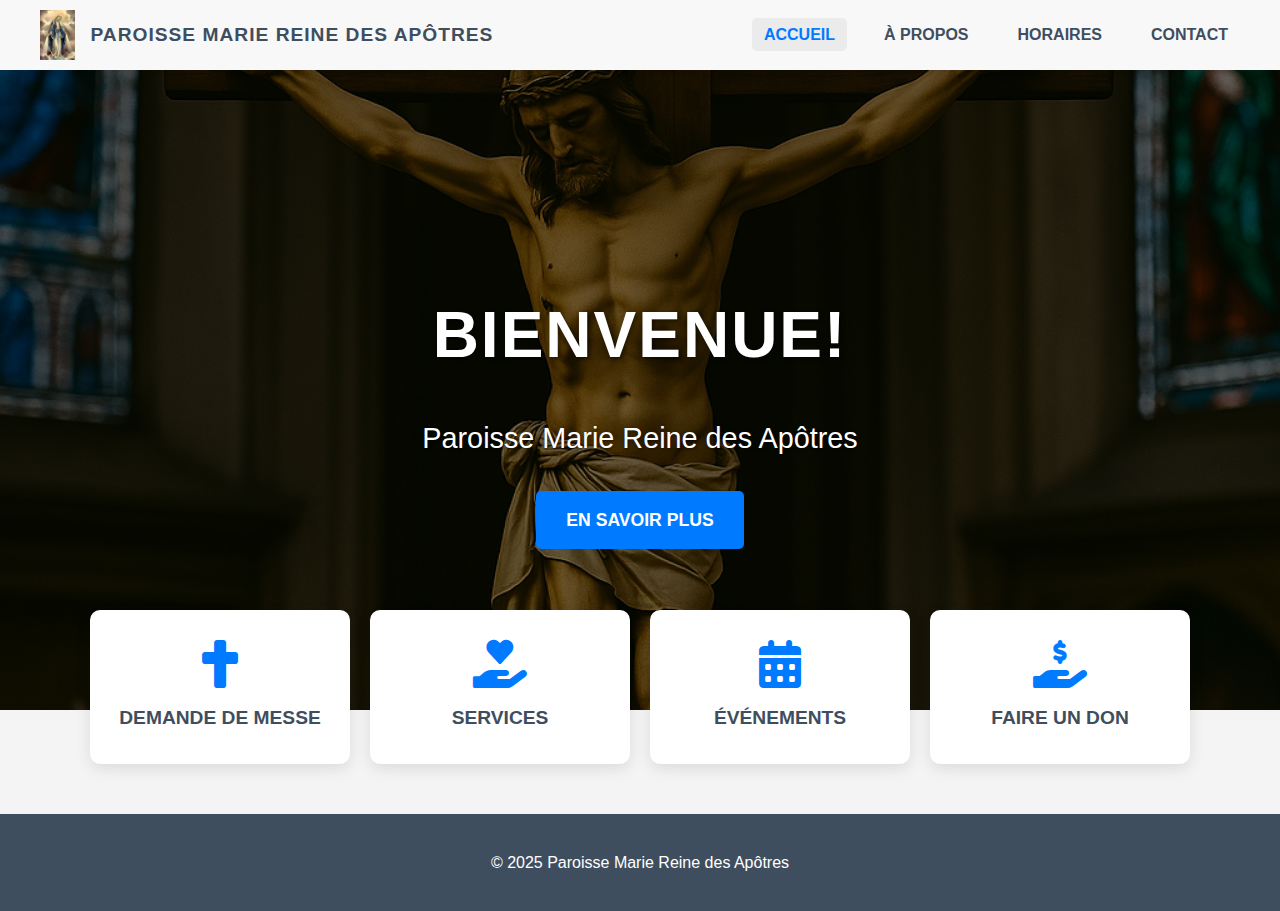
<file: index.html>
<!DOCTYPE html>
<html lang="fr">
  <head>
    <meta charset="UTF-8" />
    <meta name="viewport" content="width=device-width, initial-scale=1.0" />
    <title>Paroisse Marie Reine des Apôtres</title>
    <link rel="stylesheet" href="style.css" />
    <!-- Pour les icônes Font Awesome -->
    <link
      rel="stylesheet"
      href="https://cdnjs.cloudflare.com/ajax/libs/font-awesome/6.0.0-beta3/css/all.min.css"
      xintegrity="sha512-..."
      crossorigin="anonymous"
      referrerpolicy="no-referrer"
    />
  </head>
  <body class="page-index">
    <header>
      <div class="header-content">
        <div class="logo-title">
          <img src="images/logo-eglise.jpg" alt="Logo Église" class="logo" />
          <h1>PAROISSE MARIE REINE DES APÔTRES</h1>
        </div>
        <nav>
          <ul>
            <li><a href="index.html" class="active">ACCUEIL</a></li>
            <li><a href="a-propos.html">À PROPOS</a></li>
            <li><a href="horaire.html">HORAIRES</a></li>
            <li><a href="contact.html">CONTACT</a></li>
          </ul>
        </nav>
      </div>
    </header>

    <main class="hero-section">
      <div class="hero-content">
        <h2>BIENVENUE!</h2>
        <p>Paroisse Marie Reine des Apôtres</p>
        <a href="a-propos.html" class="btn-primary">EN SAVOIR PLUS</a>
      </div>
    </main>

    <section class="features-grid">
      <a href="demande-messe.html" class="feature-item">
        <i class="fas fa-cross"></i> <!-- Icône de croix -->
        <h3>DEMANDE DE MESSE</h3>
      </a>
      <a href="services.html" class="feature-item">
        <i class="fas fa-hand-holding-heart"></i> <!-- Icône de service/aide -->
        <h3>SERVICES</h3>
      </a>
      <a href="evenements.html" class="feature-item">
        <i class="fas fa-calendar-alt"></i> <!-- Icône de calendrier -->
        <h3>ÉVÉNEMENTS</h3>
      </a>
      <a href="faire-un-don.html" class="feature-item">
        <i class="fas fa-hand-holding-usd"></i> <!-- Icône de don -->
        <h3>FAIRE UN DON</h3>
      </a>
    </section>

    <footer>
      <p>&copy; 2025 Paroisse Marie Reine des Apôtres</p>
    </footer>
  </body>
</html>
</file>
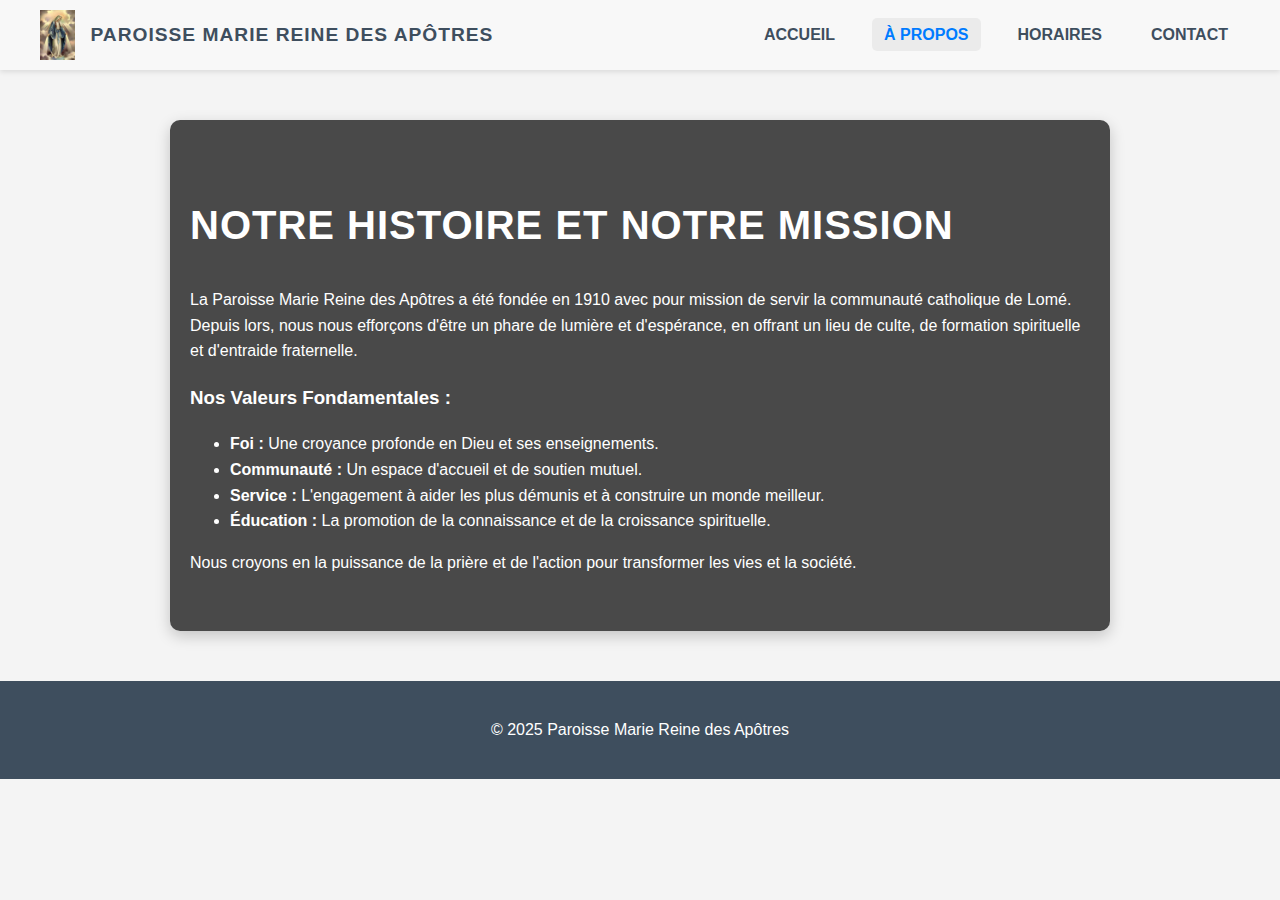
<file: a-propos.html>
<!DOCTYPE html>
<html lang="fr">
  <head>
    <meta charset="UTF-8" />
    <meta name="viewport" content="width=device-width, initial-scale=1.0" />
    <title>À Propos - Paroisse Marie Reine des Apôtres</title>
    <link rel="stylesheet" href="style.css" />
  </head>
  <body class="page-a-propos">
    <header>
      <div class="header-content">
        <div class="logo-title">
          <img src="images/logo-eglise.jpg" alt="Logo Église" class="logo" />
          <h1>PAROISSE MARIE REINE DES APÔTRES</h1>
        </div>
        <nav>
          <ul>
            <li><a href="index.html">ACCUEIL</a></li>
            <li><a href="a-propos.html" class="active">À PROPOS</a></li>
            <li><a href="horaire.html">HORAIRES</a></li>
            <li><a href="contact.html">CONTACT</a></li>
          </ul>
        </nav>
      </div>
    </header>

    <main class="content-page">
      <h2>NOTRE HISTOIRE ET NOTRE MISSION</h2>
      <p>
        La Paroisse Marie Reine des Apôtres a été fondée en 1910
        avec pour mission de servir la communauté catholique de Lomé. Depuis lors,
        nous nous efforçons d'être un phare de lumière et d'espérance, en offrant
        un lieu de culte, de formation spirituelle et d'entraide fraternelle.
      </p>
      <h3>Nos Valeurs Fondamentales :</h3>
      <ul>
        <li><strong>Foi :</strong> Une croyance profonde en Dieu et ses enseignements.</li>
        <li><strong>Communauté :</strong> Un espace d'accueil et de soutien mutuel.</li>
        <li><strong>Service :</strong> L'engagement à aider les plus démunis et à construire un monde meilleur.</li>
        <li><strong>Éducation :</strong> La promotion de la connaissance et de la croissance spirituelle.</li>
      </ul>
      <p>
        Nous croyons en la puissance de la prière et de l'action pour transformer
        les vies et la société.
      </p>
    </main>

    <footer>
      <p>&copy; 2025 Paroisse Marie Reine des Apôtres</p>
    </footer>
  </body>
</html>
</file>
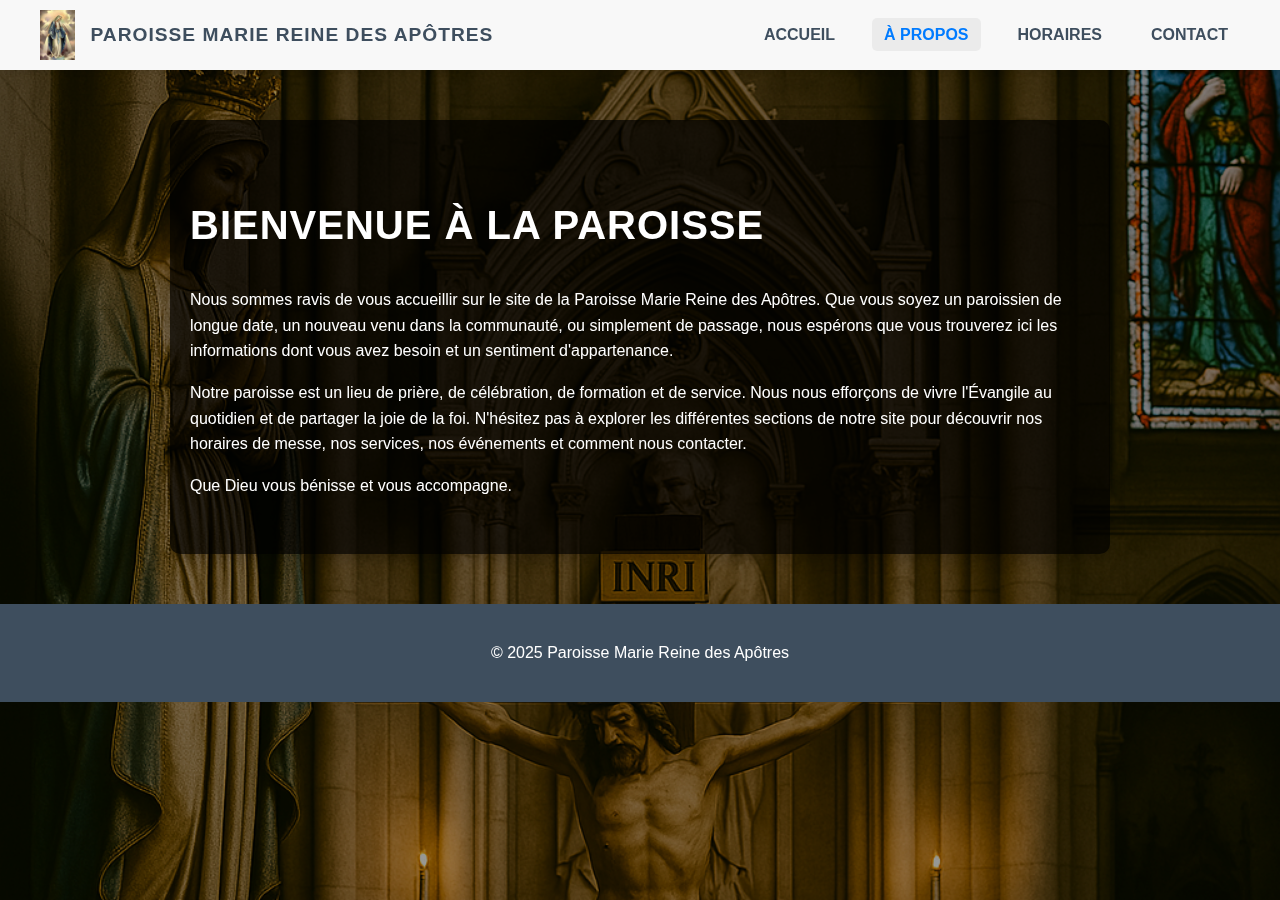
<file: accueil.html>
<!DOCTYPE html>
<html lang="fr">
  <head>
    <meta charset="UTF-8" />
    <meta name="viewport" content="width=device-width, initial-scale=1.0" />
    <title>Accueil - Paroisse Marie Reine des Apôtres</title>
    <link rel="stylesheet" href="style.css" />
  </head>
  <body class="page-accueil">
    <header>
      <div class="header-content">
        <div class="logo-title">
          <img src="images/logo-eglise.jpg" alt="Logo Église" class="logo" />
          <h1>PAROISSE MARIE REINE DES APÔTRES</h1>
        </div>
        <nav>
          <ul>
            <li><a href="index.html">ACCUEIL</a></li>
            <li><a href="a-propos.html" class="active">À PROPOS</a></li>
            <li><a href="horaire.html">HORAIRES</a></li>
            <li><a href="contact.html">CONTACT</a></li>
          </ul>
        </nav>
      </div>
    </header>

    <main class="content-page">
      <h2>BIENVENUE À LA PAROISSE</h2>
      <p>
        Nous sommes ravis de vous accueillir sur le site de la Paroisse Marie Reine des Apôtres.
        Que vous soyez un paroissien de longue date, un nouveau venu dans la communauté,
        ou simplement de passage, nous espérons que vous trouverez ici les informations
        dont vous avez besoin et un sentiment d'appartenance.
      </p>
      <p>
        Notre paroisse est un lieu de prière, de célébration, de formation et de service.
        Nous nous efforçons de vivre l'Évangile au quotidien et de partager la joie de la foi.
        N'hésitez pas à explorer les différentes sections de notre site pour découvrir
        nos horaires de messe, nos services, nos événements et comment nous contacter.
      </p>
      <p>
        Que Dieu vous bénisse et vous accompagne.
      </p>
    </main>

    <footer>
      <p>&copy; 2025 Paroisse Marie Reine des Apôtres</p>
    </footer>
  </body>
</html>
</file>
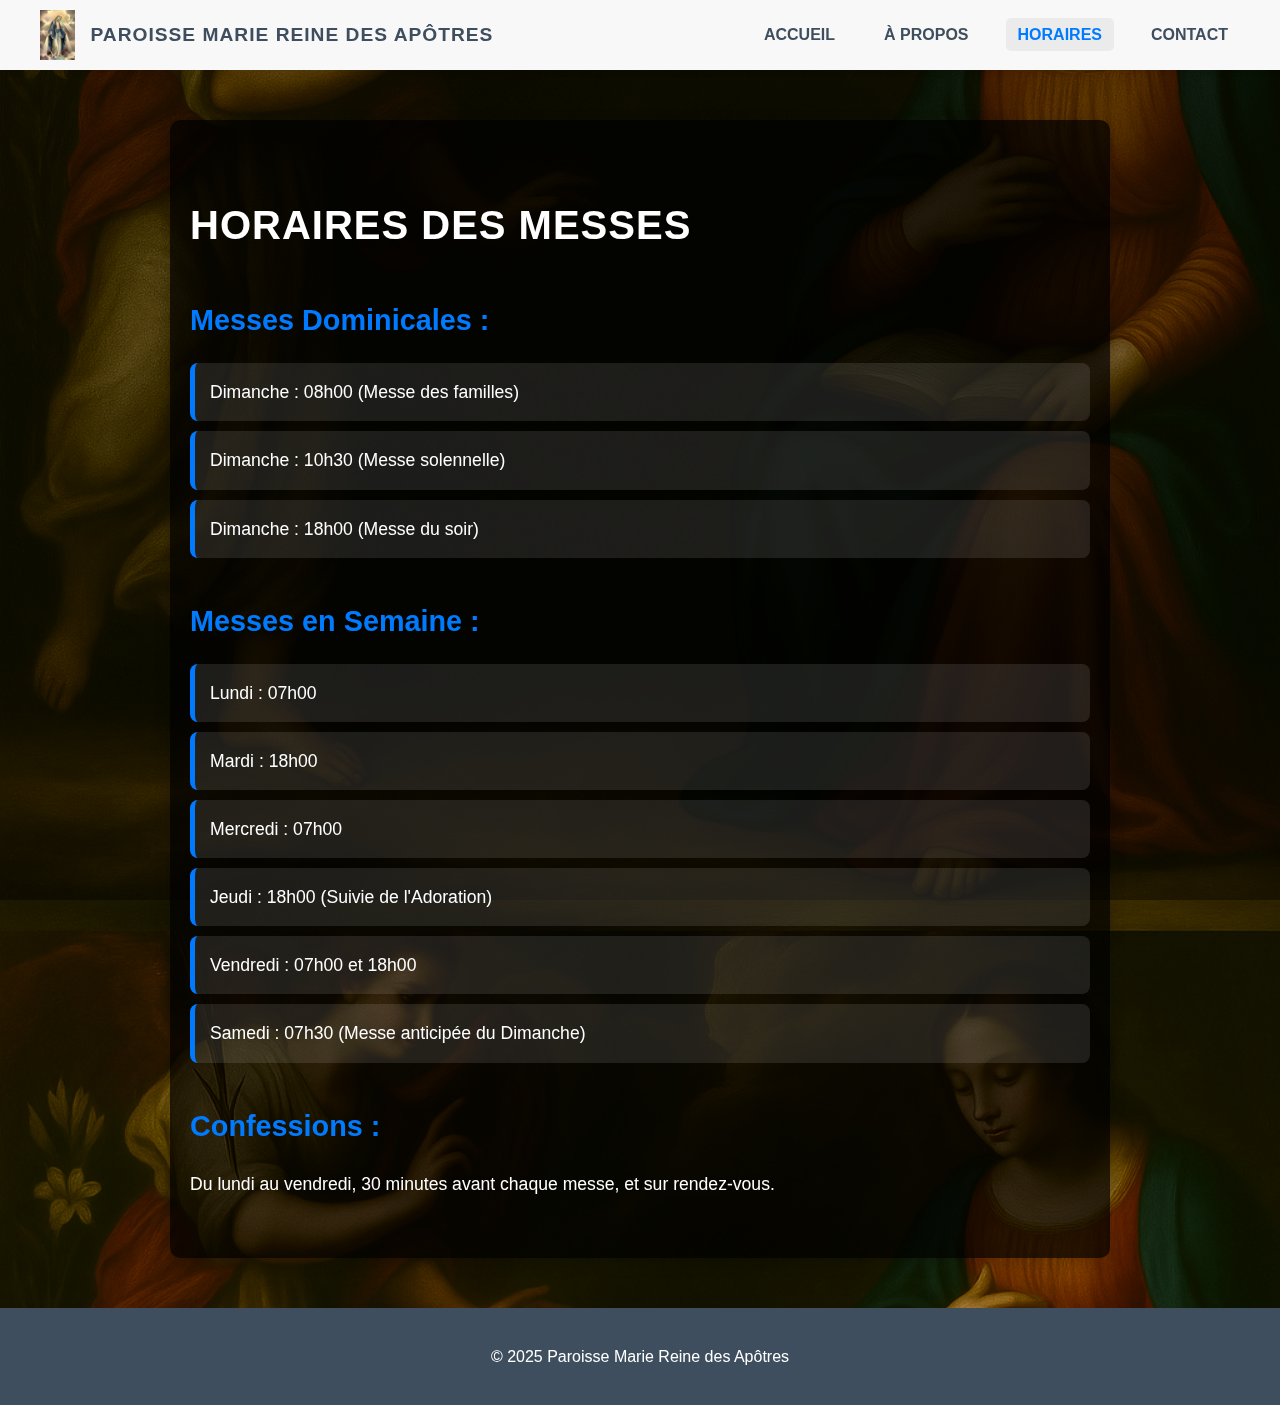
<file: horaire.html>
<!DOCTYPE html>
<html lang="fr">
  <head>
    <meta charset="UTF-8" />
    <meta name="viewport" content="width=device-width, initial-scale=1.0" />
    <title>Horaires - Paroisse Marie Reine des Apôtres</title>
    <link rel="stylesheet" href="style.css" />
  </head>
  <body class="page-horaire">
    <header>
      <div class="header-content">
        <div class="logo-title">
          <img src="images/logo-eglise.jpg" alt="Logo Église" class="logo" />
          <h1>PAROISSE MARIE REINE DES APÔTRES</h1>
        </div>
        <nav>
          <ul>
            <li><a href="index.html">ACCUEIL</a></li>
            <li><a href="a-propos.html">À PROPOS</a></li>
            <li><a href="horaire.html" class="active">HORAIRES</a></li>
            <li><a href="contact.html">CONTACT</a></li>
          </ul>
        </nav>
      </div>
    </header>

    <main class="content-page">
      <h2>HORAIRES DES MESSES</h2>
      <div class="horaires-details">
        <h3>Messes Dominicales :</h3>
        <ul>
          <li>Dimanche : 08h00 (Messe des familles)</li>
          <li>Dimanche : 10h30 (Messe solennelle)</li>
          <li>Dimanche : 18h00 (Messe du soir)</li>
        </ul>
        <h3>Messes en Semaine :</h3>
        <ul>
          <li>Lundi : 07h00</li>
          <li>Mardi : 18h00</li>
          <li>Mercredi : 07h00</li>
          <li>Jeudi : 18h00 (Suivie de l'Adoration)</li>
          <li>Vendredi : 07h00 et 18h00</li>
          <li>Samedi : 07h30 (Messe anticipée du Dimanche)</li>
        </ul>
        <h3>Confessions :</h3>
        <p>
          Du lundi au vendredi, 30 minutes avant chaque messe, et sur rendez-vous.
        </p>
      </div>
    </main>

    <footer>
      <p>&copy; 2025 Paroisse Marie Reine des Apôtres</p>
    </footer>
  </body>
</html>
</file>
<file: style.css>
/* Styles généraux pour toutes les pages */
body {
  font-family: 'Segoe UI', Tahoma, Geneva, Verdana, sans-serif; /* Police plus moderne */
  margin: 0;
  padding: 0;
  line-height: 1.6;
  color: #333; /* Couleur de texte par défaut plus foncée pour le body, mais sera surchargée */
  background-color: #f4f4f4; /* Couleur de fond légère */
}

/* Styles pour l'en-tête (Header) */
header {
  background-color: #f8f8f8; /* Fond clair pour l'en-tête */
  padding: 10px 40px; /* Plus de padding sur les côtés */
  box-shadow: 0 2px 5px rgba(0, 0, 0, 0.1); /* Ombre légère */
  display: flex;
  justify-content: center; /* Centre le contenu de l'en-tête */
  align-items: center;
  position: relative; /* Pour le positionnement des éléments internes */
  z-index: 100; /* Assure que l'en-tête est au-dessus du contenu */
}

.header-content {
    display: flex;
    justify-content: space-between; /* Pour espacer logo/titre et navigation */
    align-items: center;
    width: 100%;
    max-width: 1200px; /* Limite la largeur du contenu de l'en-tête */
}

.logo-title {
  display: flex;
  align-items: center;
  gap: 15px; /* Espace entre le logo et le titre */
}

.logo {
  height: 50px; /* Taille du logo */
}

header h1 {
  font-size: 1.2em; /* Taille du titre de la paroisse */
  color: #3e4e5e; /* Couleur foncée */
  margin: 0;
  text-transform: uppercase;
  letter-spacing: 1px;
}

nav ul {
  list-style: none;
  padding: 0;
  margin: 0; /* Important pour enlever les marges par défaut */
  display: flex;
  gap: 25px; /* Espace entre les liens de navigation */
}

nav a {
  color: #3e4e5e; /* Couleur des liens de navigation */
  text-decoration: none;
  font-weight: bold;
  padding: 8px 12px;
  transition: all 0.3s ease; /* Transition douce pour l'effet hover */
}

nav a:hover,
nav a.active { /* 'active' si on veut surligner la page actuelle */
  color: #007bff; /* Couleur au survol ou si lien actif */
  background-color: rgba(0, 0, 0, 0.05); /* Légère couleur de fond au survol */
  border-radius: 5px;
}


/* Section Héro (Bienvenue!) */
.hero-section {
  position: relative;
  height: 600px; /* Hauteur de la section héro */
  display: flex;
  justify-content: center;
  align-items: center;
  text-align: center;
  color: white; /* Texte blanc sur l'image de fond */
  padding: 20px;
  background-image: url("images/fond-index.png"); /* Image de fond de la page d'accueil */
  background-size: cover;
  background-position: center;
  background-repeat: no-repeat;
}

/* Overlay pour l'image de fond */
.hero-section::before {
  content: "";
  position: absolute;
  top: 0;
  left: 0;
  width: 100%;
  height: 100%;
  background-color: rgba(0, 0, 0, 0.5); /* Voile sombre semi-transparent */
  z-index: 1; /* Place l'overlay entre l'image et le contenu */
}

.hero-content {
  position: relative;
  z-index: 2; /* S'assure que le contenu est au-dessus de l'overlay */
  max-width: 800px;
}

.hero-content h2 {
  font-size: 4em; /* Très grande taille pour "BIENVENUE!" */
  margin-bottom: 10px;
  text-shadow: 2px 2px 4px rgba(0, 0, 0, 0.5); /* Ombre pour la lisibilité */
  letter-spacing: 2px;
}

.hero-content p {
  font-size: 1.8em;
  margin-bottom: 30px;
  text-shadow: 1px 1px 3px rgba(0, 0, 0, 0.5);
}

.btn-primary {
  display: inline-block;
  background-color: #007bff; /* Couleur bleue pour le bouton */
  color: white;
  padding: 15px 30px;
  text-decoration: none;
  border-radius: 5px;
  font-size: 1.1em;
  font-weight: bold;
  transition: background-color 0.3s ease;
}

.btn-primary:hover {
  background-color: #0056b3; /* Couleur plus foncée au survol */
}

/* Section des 4 blocs de fonctionnalités */
.features-grid {
  display: flex;
  justify-content: center;
  gap: 20px; /* Espace entre les blocs */
  margin-top: -100px; /* Fait remonter les blocs sur la section hero */
  position: relative;
  z-index: 5; /* Assure que les blocs sont au-dessus de la section hero */
  padding: 0 20px; /* Padding pour les petits écrans */
  flex-wrap: wrap; /* Permet aux blocs de passer à la ligne sur petits écrans */
}

.feature-item {
  background-color: white;
  border-radius: 10px;
  box-shadow: 0 5px 15px rgba(0, 0, 0, 0.1); /* Ombre plus prononcée */
  padding: 30px 20px;
  text-align: center;
  width: 220px; /* Largeur fixe pour chaque bloc */
  display: flex;
  flex-direction: column;
  align-items: center;
  justify-content: center;
  gap: 15px;
  transition: transform 0.3s ease, box-shadow 0.3s ease;
  text-decoration: none; /* Important pour les liens transformés en blocs */
}

.feature-item:hover {
  transform: translateY(-10px); /* Effet de soulèvement au survol */
  box-shadow: 0 10px 25px rgba(0, 0, 0, 0.2);
}

.feature-item i {
  font-size: 3em; /* Taille des icônes */
  color: #007bff; /* Couleur des icônes */
}

.feature-item h3 {
  font-size: 1.2em;
  color: #3e4e5e;
  margin: 0;
  text-transform: uppercase;
}

/* Styles pour le pied de page (Footer) */
footer {
  background-color: #3e4e5e;
  color: white;
  text-align: center;
  padding: 20px 0;
  margin-top: 50px; /* Plus d'espace au-dessus du footer */
}

/* Styles spécifiques pour les images de fond de chaque page */
/* Ces styles seront appliqués si tu retires le background-image du .hero-section
   et que tu utilises une page sans hero section principale */

.page-index {
  /* L'image de fond pour l'index est gérée par .hero-section */
}

.page-accueil {
  background-image: url("images/fond-accueil.png");
  background-size: cover;
  background-position: center;
  background-repeat: no-repeat;
  background-attachment: fixed; /* Pour que l'image ne bouge pas au scroll */
}
.page-accueil::before {
  content: "";
  position: fixed;
  top: 0;
  left: 0;
  width: 100%;
  height: 100%;
  background-color: rgba(0, 0, 0, 0.4); /* Un voile sombre semi-transparent */
  z-index: -1; /* Place l'overlay derrière le contenu */
}


.page-horaire {
  background-image: url("images/fond-horaire.png"); /* Utilise ton image fond-horaire.jpg */
  background-size: cover;
  background-position: center;
  background-repeat: no-repeat;
  background-attachment: fixed;
}
.page-horaire::before {
  content: "";
  position: fixed;
  top: 0;
  left: 0;
  width: 100%;
  height: 100%;
  background-color: rgba(0, 0, 0, 0.4); /* Un voile sombre semi-transparent */
  z-index: -1; /* Place l'overlay derrière le contenu */
}

.page-contact {
  background-image: url("images/fond-contact.jpg"); /* Utilise ton image fond-contact.jpg */
  background-size: cover;
  background-position: center;
  background-repeat: no-repeat;
  background-attachment: fixed;
}
.page-contact::before {
  content: "";
  position: fixed;
  top: 0;
  left: 0;
  width: 100%;
  height: 100%;
  background-color: rgba(0, 0, 0, 0.4); /* Un voile sombre semi-transparent */
  z-index: -1; /* Place l'overlay derrière le contenu */
}

/* NOUVEAUX STYLES POUR LES PAGES DE FONCTIONNALITÉS */
.page-demande-messe {
  background-image: url("images/fond-demande-messe.png"); /* Crée cette image */
  background-size: cover;
  background-position: center;
  background-repeat: no-repeat;
  background-attachment: fixed;
}
.page-demande-messe::before {
  content: "";
  position: fixed;
  top: 0;
  left: 0;
  width: 100%;
  height: 100%;
  background-color: rgba(0, 0, 0, 0.4);
  z-index: -1;
}

.page-services {
  background-image: url("images/fond-services.png"); /* Crée cette image */
  background-size: cover;
  background-position: center;
  background-repeat: no-repeat;
  background-attachment: fixed;
}
.page-services::before {
  content: "";
  position: fixed;
  top: 0;
  left: 0;
  width: 100%;
  height: 100%;
  background-color: rgba(0, 0, 0, 0.4);
  z-index: -1;
}

.page-evenements {
  background-image: url("images/fond-evenements.png"); /* Crée cette image */
  background-size: cover;
  background-position: center;
  background-repeat: no-repeat;
  background-attachment: fixed;
}
.page-evenements::before {
  content: "";
  position: fixed;
  top: 0;
  left: 0;
  width: 100%;
  height: 100%;
  background-color: rgba(0, 0, 0, 0.4);
  z-index: -1;
}

.page-don {
  background-image: url("images/fond-don.png"); /* Crée cette image */
  background-size: cover;
  background-position: center;
  background-repeat: no-repeat;
  background-attachment: fixed;
}
.page-don::before {
  content: "";
  position: fixed;
  top: 0;
  left: 0;
  width: 100%;
  height: 100%;
  background-color: rgba(0, 0, 0, 0.4);
  z-index: -1;
}


/* Styles pour le contenu principal des pages intérieures */
.content-page {
  padding: 40px 20px; /* Augmente le padding */
  max-width: 900px;
  margin: 50px auto;
  background-color: rgba(0, 0, 0, 0.7); /* Fond plus sombre pour le contenu */
  border-radius: 10px;
  box-shadow: 0 5px 15px rgba(0, 0, 0, 0.2);
  color: white; /* Texte blanc par défaut pour le contenu de ces pages */
}

.content-page h2 {
  color: white; /* Assure que le titre H2 est blanc */
  font-size: 2.5em;
  margin-bottom: 30px;
  text-transform: uppercase;
  letter-spacing: 1px;
}

/* Styles spécifiques pour la page Horaires */
.page-horaire .content-page ul {
  list-style: none; /* Enlève les puces par défaut */
  padding: 0;
  margin: 20px 0;
  text-align: left; /* Alignement du texte à gauche */
}

.page-horaire .content-page ul li {
  background-color: rgba(255, 255, 255, 0.1); /* Léger fond pour chaque élément de liste */
  margin-bottom: 10px;
  padding: 15px;
  border-radius: 8px;
  font-size: 1.1em;
  border-left: 5px solid #007bff; /* Bordure colorée à gauche */
  color: white; /* Spécifiquement pour les items de liste */
}

.page-horaire .content-page h3 {
  color: #007bff; /* Couleur pour les sous-titres (ex: Messes Dominicales) */
  font-size: 1.8em;
  margin-top: 40px;
  margin-bottom: 20px;
}

.page-horaire .content-page p {
  font-size: 1.1em;
  margin-top: 20px;
  line-height: 1.8;
  color: white; /* Spécifiquement pour les paragraphes */
}


/* Styles spécifiques pour la page Contact */
.page-contact .contact-info p {
  font-size: 1.1em;
  margin-bottom: 10px;
  line-height: 1.6;
  color: white; /* Spécifiquement pour les paragraphes d'info contact */
}

.page-contact .contact-info strong {
  color: #007bff; /* Couleur pour les labels (Adresse, Téléphone) */
}

.page-contact .contact-form label {
  color: white; /* Labels du formulaire en blanc */
  margin-bottom: 5px;
  margin-top: 15px;
  font-weight: bold;
  text-align: left; /* Alignement des labels */
}

.page-contact .contact-form input[type="text"],
.page-contact .contact-form input[type="email"],
.page-contact .contact-form textarea {
  background-color: rgba(255, 255, 255, 0.1); /* Fond semi-transparent pour les champs */
  border: 1px solid rgba(255, 255, 255, 0.3); /* Bordure légère */
  color: white; /* Texte saisi en blanc */
  padding: 12px;
  border-radius: 5px;
  font-size: 1em;
}

.page-contact .contact-form input[type="text"]::placeholder,
.page-contact .contact-form input[type="email"]::placeholder,
.page-contact .contact-form textarea::placeholder {
  color: rgba(255, 255, 255, 0.7); /* Couleur du placeholder en blanc léger */
}

.page-contact .contact-form input[type="text"]:focus,
.page-contact .contact-form input[type="email"]:focus,
.page-contact .contact-form textarea:focus {
  outline: none;
  border-color: #007bff; /* Bordure bleue au focus */
  box-shadow: 0 0 5px rgba(0, 123, 255, 0.5);
}

.page-contact .contact-form button {
  background-color: #007bff; /* Bouton bleu */
  color: white;
  padding: 15px 25px;
  border: none;
  border-radius: 5px;
  cursor: pointer;
  font-size: 1.1em;
  font-weight: bold;
  margin-top: 20px;
  transition: background-color 0.3s ease;
}

.page-contact .contact-form button:hover {
  background-color: #0056b3; /* Bleu plus foncé au survol */
}

/* Styles pour les formulaires des nouvelles pages (Demande de Messe) */
.demande-messe-form label {
  color: white;
  margin-bottom: 5px;
  margin-top: 15px;
  font-weight: bold;
  text-align: left;
}

.demande-messe-form input[type="text"],
.demande-messe-form input[type="email"],
.demande-messe-form input[type="date"],
.demande-messe-form textarea {
  background-color: rgba(255, 255, 255, 0.1);
  border: 1px solid rgba(255, 255, 255, 0.3);
  color: white;
  padding: 12px;
  border-radius: 5px;
  font-size: 1em;
}

.demande-messe-form input[type="text"]::placeholder,
.demande-messe-form input[type="email"]::placeholder,
.demande-messe-form input[type="date"]::placeholder,
.demande-messe-form textarea::placeholder {
  color: rgba(255, 255, 255, 0.7);
}

.demande-messe-form input[type="text"]:focus,
.demande-messe-form input[type="email"]:focus,
.demande-messe-form input[type="date"]:focus,
.demande-messe-form textarea:focus {
  outline: none;
  border-color: #007bff;
  box-shadow: 0 0 5px rgba(0, 123, 255, 0.5);
}

.demande-messe-form button {
  background-color: #007bff;
  color: white;
  padding: 15px 25px;
  border: none;
  border-radius: 5px;
  cursor: pointer;
  font-size: 1.1em;
  font-weight: bold;
  margin-top: 20px;
  transition: background-color 0.3s ease;
}

.demande-messe-form button:hover {
  background-color: #0056b3;
}

/* Styles pour la liste des services */
.services-list ul {
  list-style: none;
  padding: 0;
  margin: 20px 0;
  text-align: left;
}

.services-list ul li {
  background-color: rgba(255, 255, 255, 0.1);
  margin-bottom: 10px;
  padding: 15px;
  border-radius: 8px;
  font-size: 1.1em;
  border-left: 5px solid #007bff;
  color: white;
}

.services-list h3 {
  color: #007bff;
  font-size: 1.8em;
  margin-top: 40px;
  margin-bottom: 20px;
}

/* Styles pour la liste des événements */
.events-list {
  display: flex;
  flex-direction: column;
  gap: 20px;
  margin-top: 20px;
}

.event-item {
  background-color: rgba(255, 255, 255, 0.1);
  padding: 20px;
  border-radius: 10px;
  border-left: 5px solid #007bff;
  text-align: left;
  color: white;
}

.event-item h3 {
  color: #007bff;
  margin-top: 0;
  font-size: 1.5em;
}

.event-item p {
  margin-bottom: 5px;
}

.event-item strong {
  color: #00aaff; /* Couleur légèrement différente pour les dates/lieux */
}

/* Styles pour la page de don */
.donation-options {
  display: flex;
  flex-direction: column;
  gap: 25px;
  margin-top: 30px;
}

.option-item {
  background-color: rgba(255, 255, 255, 0.1);
  padding: 25px;
  border-radius: 10px;
  border-left: 5px solid #007bff;
  text-align: left;
  color: white;
}

.option-item h4 {
  color: #007bff;
  margin-top: 0;
  font-size: 1.3em;
  margin-bottom: 15px;
}

.option-item ul {
  list-style: none;
  padding: 0;
  margin-top: 10px;
}

.option-item ul li {
  margin-bottom: 5px;
}

.btn-secondary {
  display: inline-block;
  background-color: #f0ad4e; /* Couleur orange pour le bouton secondaire */
  color: white;
  padding: 12px 25px;
  text-decoration: none;
  border-radius: 5px;
  font-size: 1em;
  font-weight: bold;
  margin-top: 15px;
  transition: background-color 0.3s ease;
}

.btn-secondary:hover {
  background-color: #ec971f; /* Orange plus foncé au survol */
}


/* Responsive Design (pour les petits écrans) */
@media (max-width: 768px) {
  header {
    padding: 10px 20px;
  }

  .header-content {
    flex-direction: column; /* Empile les éléments de l'en-tête */
    gap: 10px;
  }

  nav ul {
    flex-direction: column; /* Empile les liens de navigation */
    gap: 10px;
    align-items: center;
  }

  .hero-section {
    height: 400px;
  }

  .hero-content h2 {
    font-size: 2.5em;
  }

  .hero-content p {
    font-size: 1.2em;
  }

  .features-grid {
    flex-direction: column; /* Empile les blocs sur mobile */
    align-items: center;
    margin-top: -50px; /* Réajuste la marge */
  }

  .feature-item {
    width: 80%; /* Prend plus de largeur sur mobile */
    max-width: 300px;
  }

  .content-page {
    margin: 20px auto;
    padding: 20px;
  }
}
</file>
